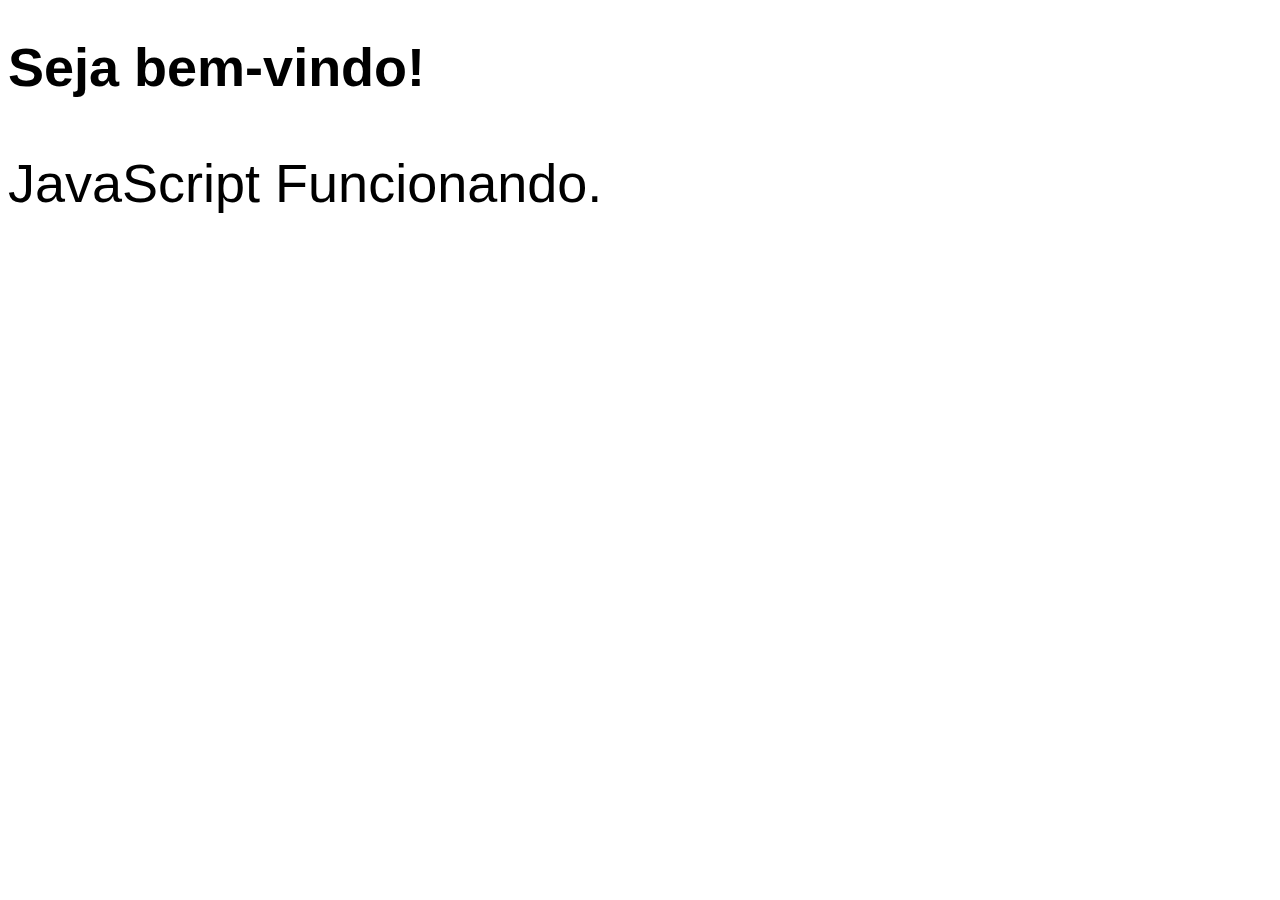
<file: dia1/index.html>
<!DOCTYPE html>
<html lang="pt-br">
<head>
    <meta charset="UTF-8">
    <meta name="viewport" content="width=device-width, initial-scale=1.0">
    <title>Dia 01</title>
    <link rel="stylesheet" href="style.css">
</head>
<body>
    <h1>Seja bem-vindo!</h1>
    <p>JavaScript Funcionando.</p>
    <script src="index.js"></script> <!--para chamar o arquivo JS-->
</body>
</html>
</file>
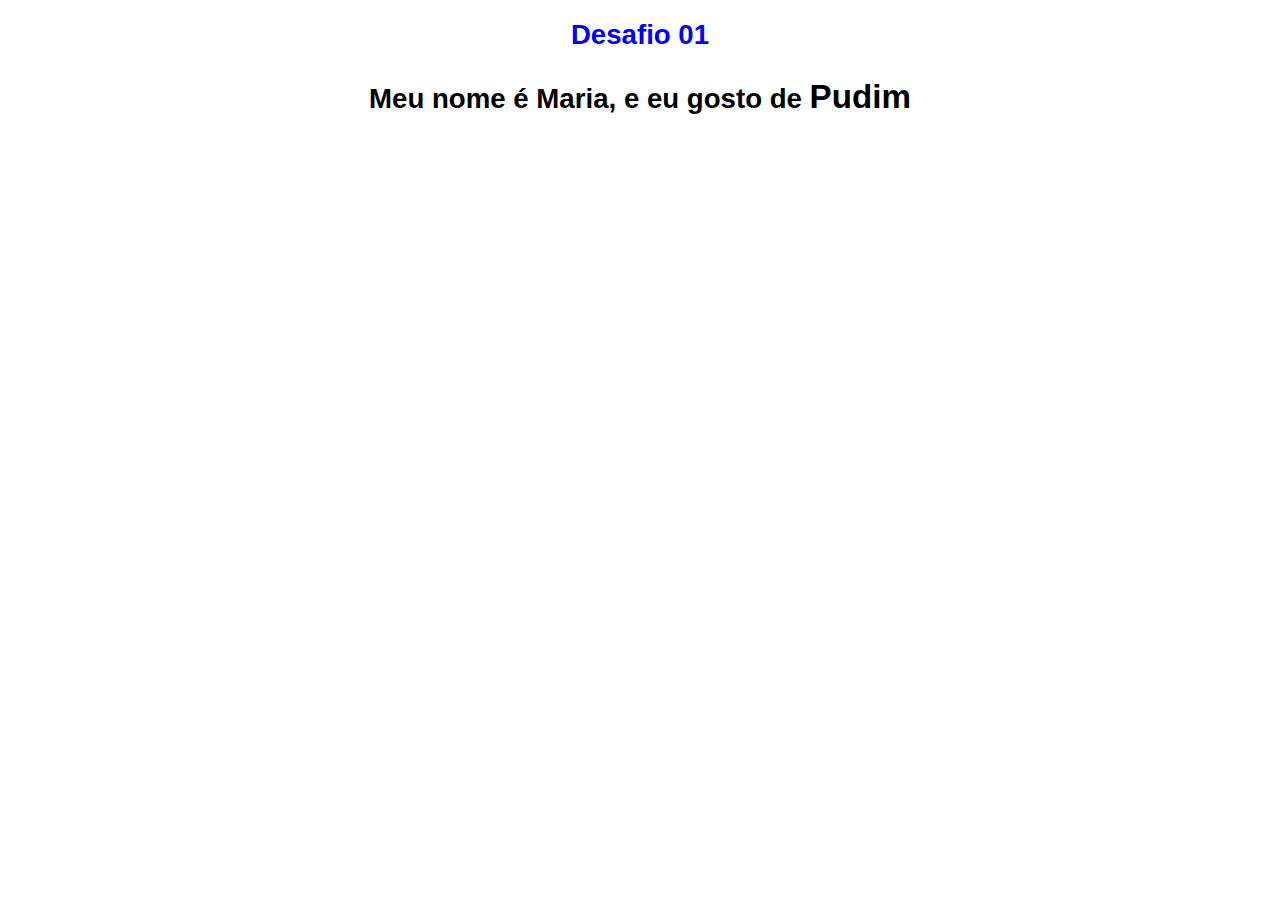
<file: desafios/desafio1/index.html>
<!--Criar uma frase em HTML, que é completada pelo JS-->
<!DOCTYPE html>
<html lang="pt-br">
<head>
    <meta charset="UTF-8">
    <meta name="viewport" content="width=device-width, initial-scale=1.0">
    <title>Desafio 01</title>
    <link rel="stylesheet" href="style.css">
</head>
<body>
    <h1>Desafio 01</h1>
    <p>Meu nome é Maria, e eu gosto de <span id="texto"></span></p> <!--O span é para abrir um espaço no HTML para o texto do JS entrar onde deve, uma referência do local onde quero inseri-lo-->
    <script src="index.js"></script>
</body>
</html>
</file>
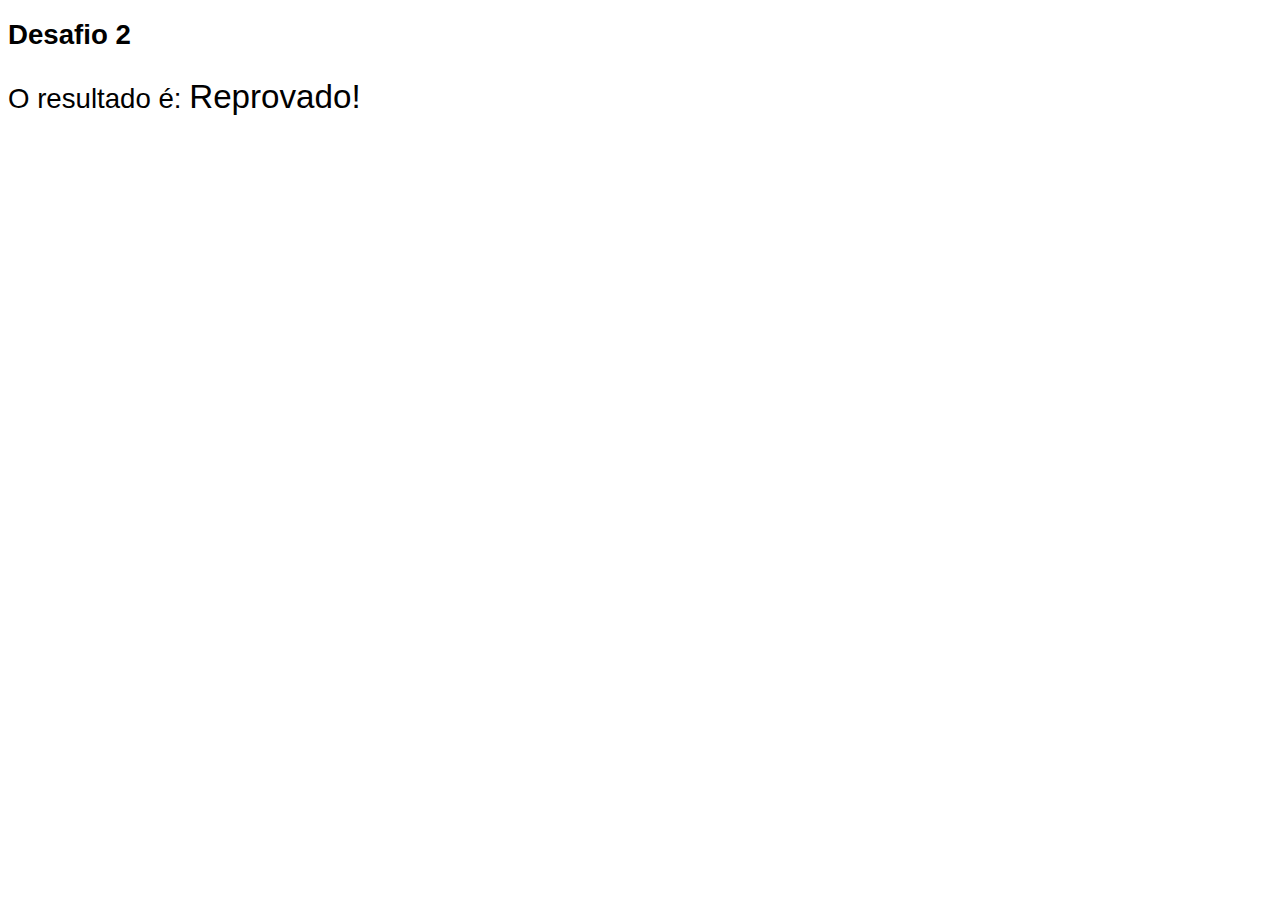
<file: desafios/desafio2/index.html>
<!--Usar Prompt e testar uma condição-->
<!DOCTYPE html>
<html lang="pt-br">
<head>
    <meta charset="UTF-8">
    <meta name="viewport" content="width=device-width, initial-scale=1.0">
    <title>Desafio 2</title>
    <link rel="stylesheet" href="style.css">
</head>
<body>
    <h1>Desafio 2</h1>
    <p>O resultado é: <span id="result"></span></p>
    <script src="index.js"></script>
</body>
</html>
</file>
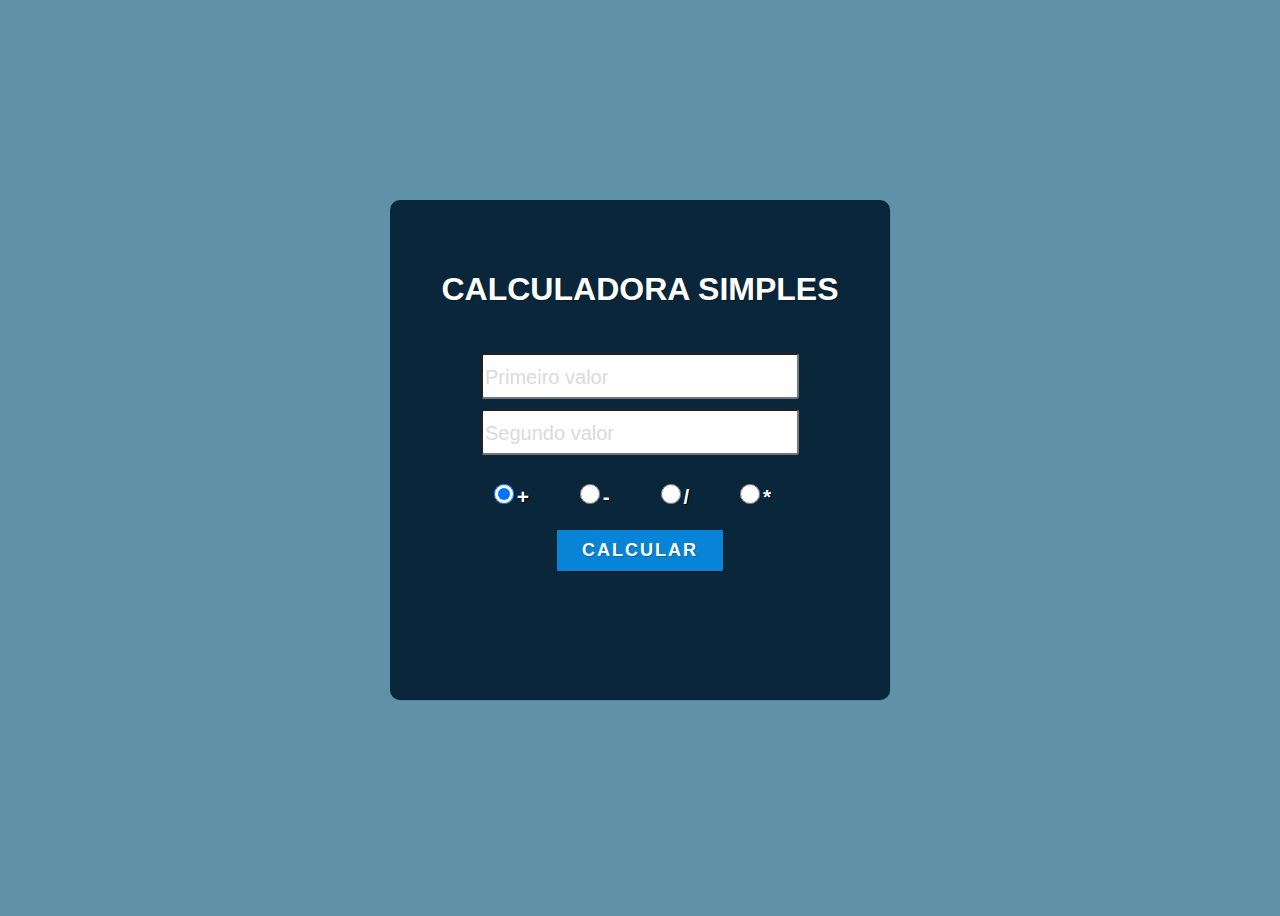
<file: desafios/desafio3/index.html>
<!--Projeto calculadora simples-->
<!DOCTYPE html>
<html lang="pt-br">
<head>
    <meta charset="UTF-8">
    <meta name="viewport" content="width=device-width, initial-scale=1.0">
    <title>Calculadora Simples</title>
    <link rel="stylesheet" href="style.css">
</head>
<body>
    <div class="forma">
        <h1>Calculadora Simples</h1>
        <input type="text" name="num1" id="inum1" placeholder="Primeiro valor" autocomplete="off"><br>
        <input type="text" name="num2" id="inum2" placeholder="Segundo valor" autocomplete="off">
        <p><input checked type="radio" name="radiob" id="iradio1" value="adicao">+ <input type="radio" name="radiob" id="iradio2" value="subtracao">- <input type="radio" name="radiob" id="iradio3" value="divisao">/ <input type="radio" name="radiob" id="iradio4" value="multiplicacao">*</p> <!--radio buttom (lembrando que todos devem ter o mesmo nome para funcionar)-->
        <button onclick="resultado()" type="button">Calcular</button> <!--chamar função para calcular-->
        <h2 id="areaResultado"></h2>
    </div>
    <script src="index.js"></script>
</body>
</html>
</file>
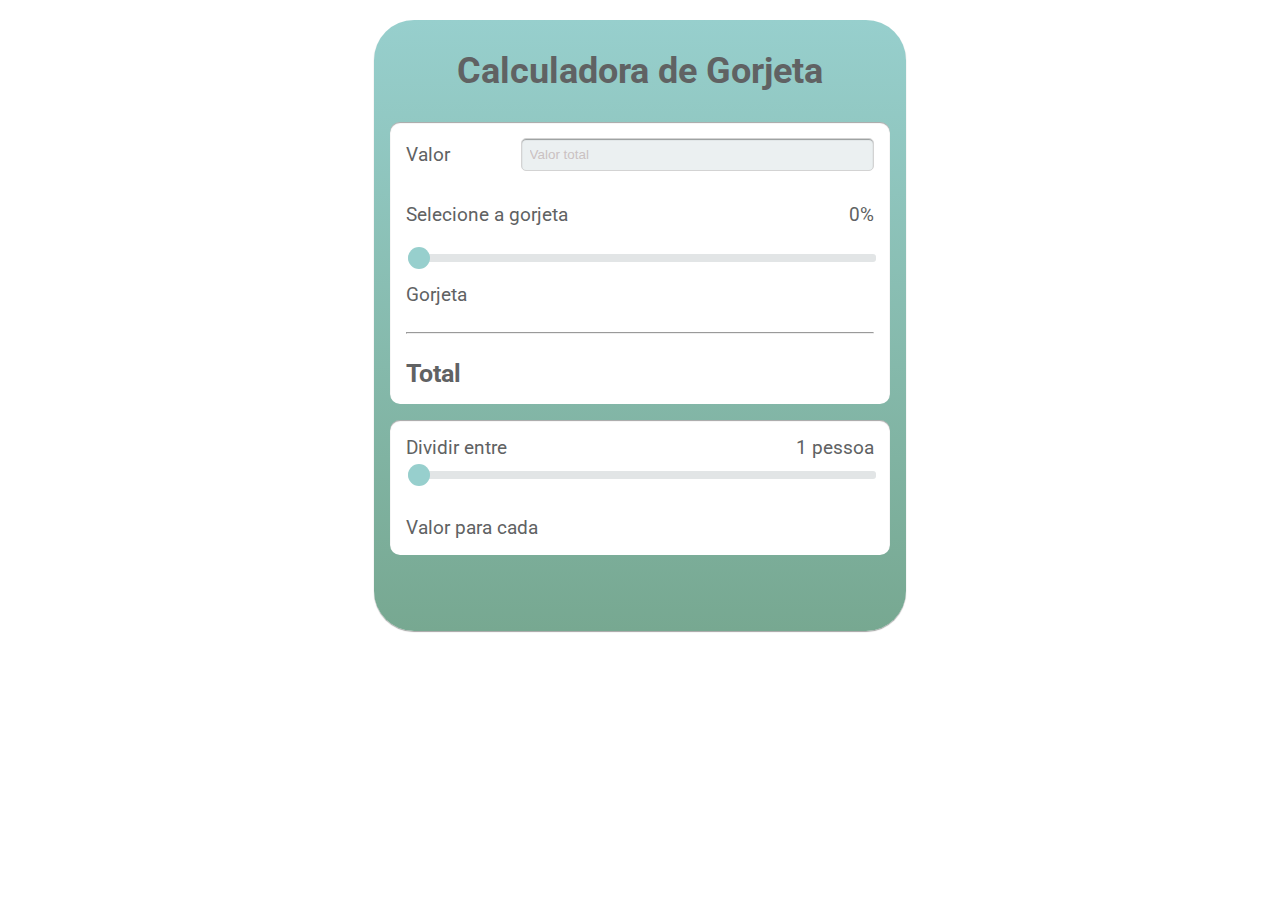
<file: desafios/desafio4/index.html>
<!DOCTYPE html>
<html lang="pt-br">
<head>
    <meta charset="UTF-8">
    <meta name="viewport" content="width=device-width, initial-scale=1.0">
    <title>Calculadora de Gorjeta</title>
    <link href="https://fonts.googleapis.com/css2?family=Roboto:ital,wght@0,300;0,700;1,400&display=swap" rel="stylesheet"/>
    <link rel="stylesheet" href="style.css">
</head>
<body>
    <main oninput="update()"> <!--oninput aqui para que quando alterar qualquer uma das 3 variáveis que estão dentro do main, chame a função do JS-->
        <h1>Calculadora de Gorjeta</h1>
        <section>
            <div class="espConta">
                <label for="valorConta">Valor</label>
                <input type="number" name="valorTotal" id="ivalorTotal" placeholder="Valor total" autocomplete="off">
            </div>
            <div class="espPercentual">
                <label for="porcentagem">Selecione a gorjeta</label>
                <span id="percGorjeta">0%</span>
            </div>
            <input type="range" name="barraPerc" id="ibarraPerc" class="range" value="0">
            <div class="espPercentual"> 
                <span>Gorjeta</span>
                <span id="valorGorjeta"></span>
            </div>
            <hr>
            <div class="espTotal">
                <span>Total</span>
                <span id="resultTotal"></span>
            </div>
        </section> 

        <section>
            <div>
                <div class="espPercentual">
                    <label for="divisao">Dividir entre</label>
                    <span id="valorDivisao">1 pessoa</span>
                </div>
                <input type="range" name="divisao" id="idivisao" min="1" max="10" value="1" class="range">
            </div>
            <div class="espPercentual">
                <span>Valor para cada</span>
                <span id="valorCada"></span>
            </div>
        </section>
    </main>
    <script src="index.js"></script>
</body>
</html>
</file>
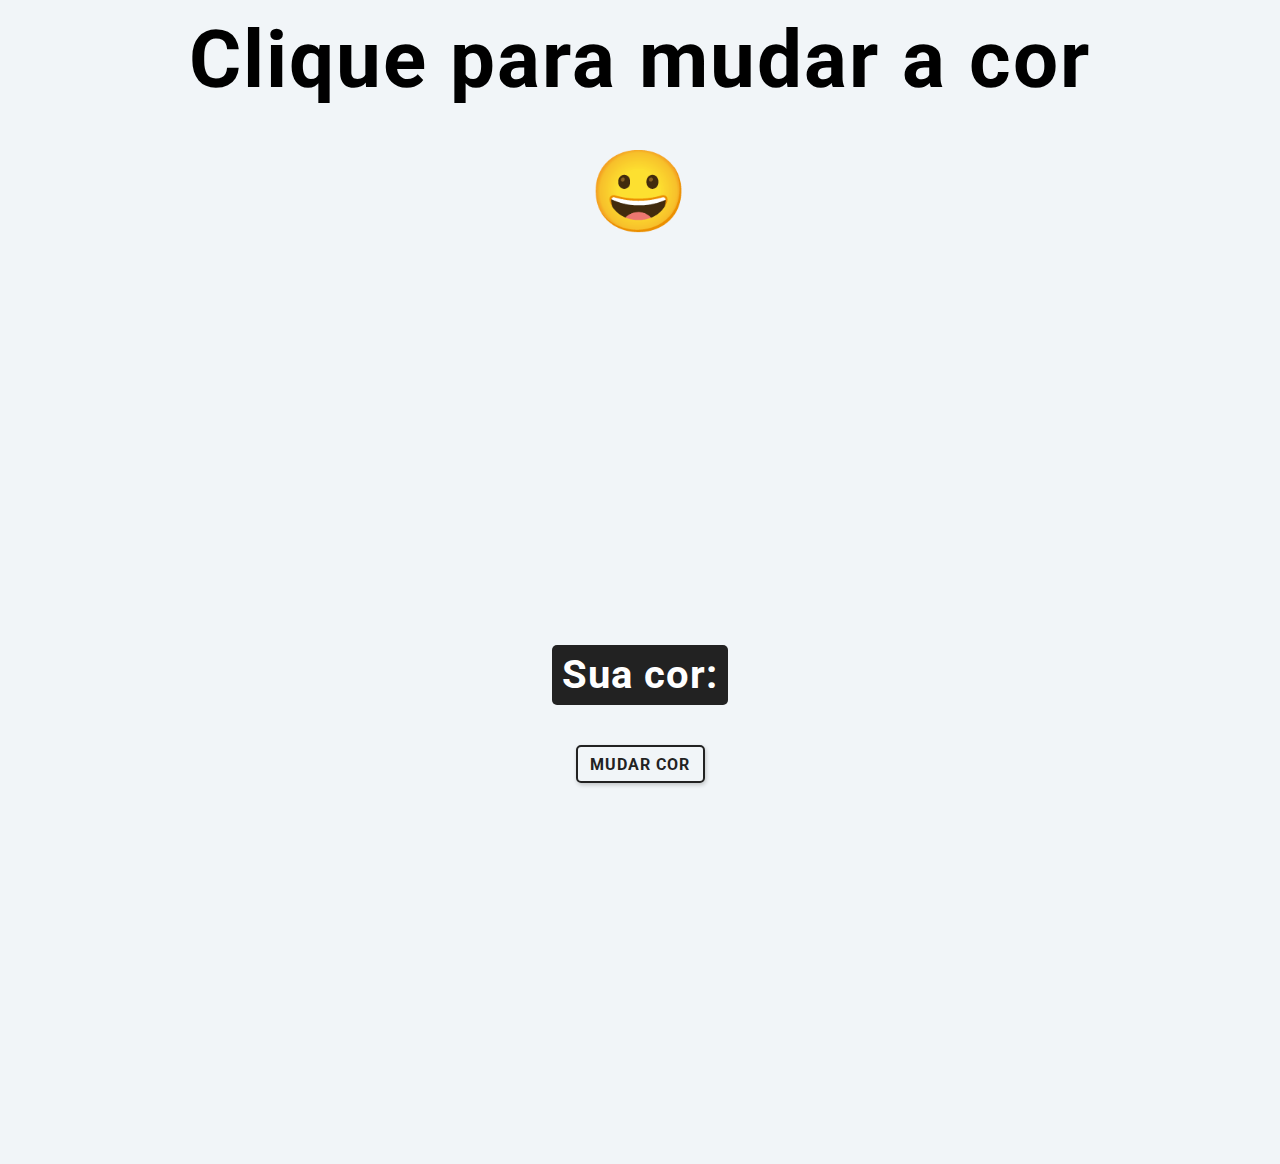
<file: desafios/desafio5/index.html>
<!--Criar uma aplicação web onde ao clicar em um botão o background é alterado, e a cor é apresentada ao usuário-->

<!DOCTYPE html>
<html lang="pt-br">
<head>
    <meta charset="UTF-8">
    <meta name="viewport" content="width=device-width, initial-scale=1.0">
    <title>Clique na cor</title>
    <link rel="stylesheet" href="style.css">
</head>
<body>
    <h1>Clique para mudar a cor</h1>
    <h1>&#x1F600</h1>
    <main>
        <div class="container">
            <h2>Sua cor: <span class="cor"></span></h2>
            <button class="botaoCor" id="ibotaoCor">Mudar cor</button>
        </div>    
    </main>
    <script src="index.js"></script>
</body>
</html>
</file>
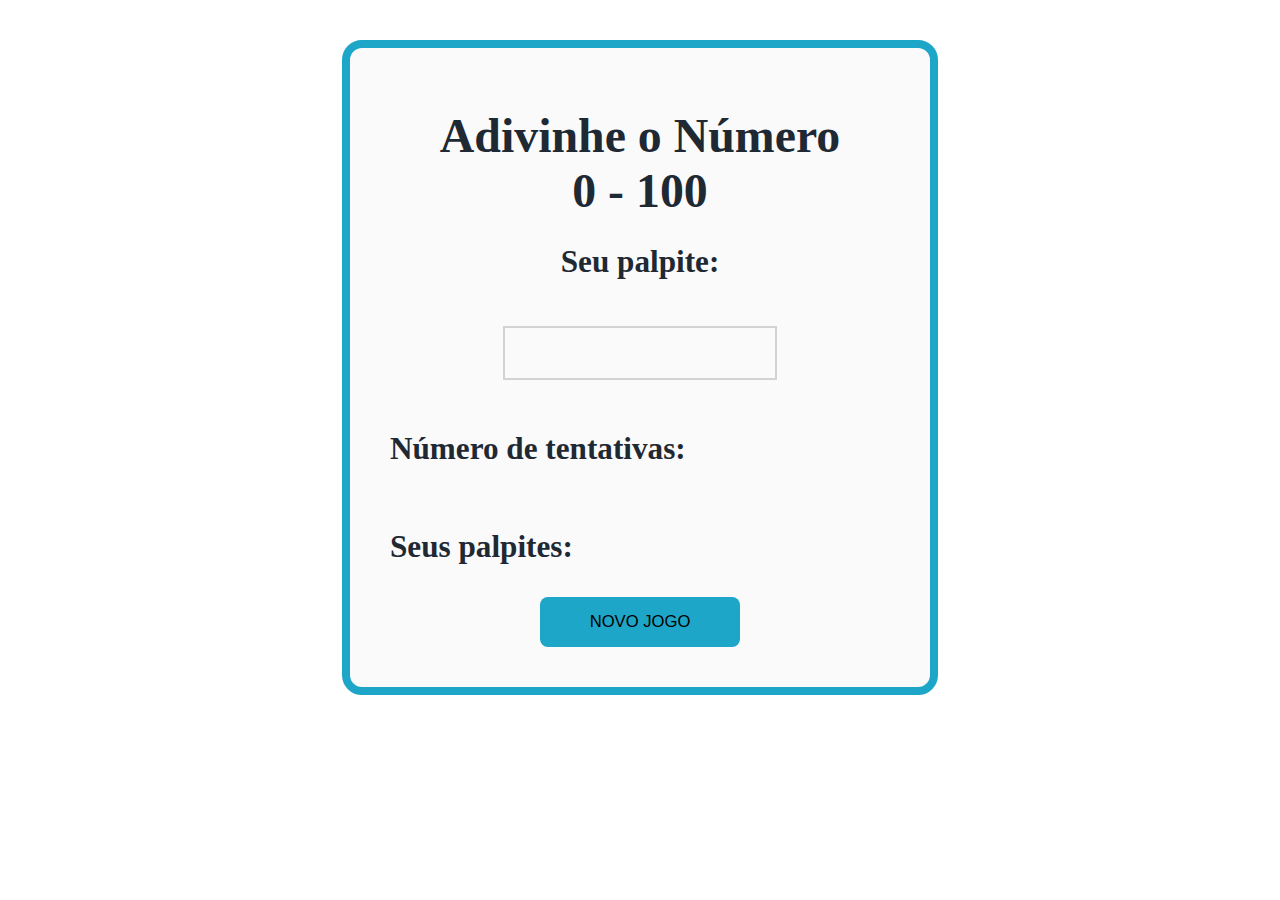
<file: desafios/desafio6/index.html>
<!--Aplicação que gera um número aleatório, e o usuário tenta descobrir o valor-->
<!DOCTYPE html>
<html lang="pt-br">
<head>
    <meta charset="UTF-8">
    <meta name="viewport" content="width=device-width, initial-scale=1.0">
    <title>Adivinhe o número</title>
    <link rel="stylesheet" href="style.css">
</head>
<body onload="iniciar()"> <!--realizar função assim que a pág. carregar-->
    <main>
        <section id="inicio">
            <h1>Adivinhe o Número <br> 0 - 100</h1>
        </section>

        <section id="areaDeJogo">
            <div>
                <h2 id="textoOutput">Seu palpite:</h2>
                <input type="number" name="numberInput" id="inumberInput" min="0" max="100" onchange="compararNums()">
            </div>
            <div class="status">
                <div class="info">
                    <p>Número de tentativas: </p>
                    <span id="tentativas"></span>
                </div>
                <div class="info">
                    <p>Seus palpites: </p>
                    <span id="palpites"></span>
                </div>
            </div>
            <button id="novoJogo" onclick="novoJogo()">NOVO JOGO</button>
        </section>
    </main>
    <script src="index.js"></script>
</body>
</html>
</file>
<file: dia1/style.css>
@charset "UTF-8";
* {
    font-family: Arial, Helvetica, sans-serif;
    font-size: 1.5em;
}
</file>
<file: desafios/desafio1/style.css>
@charset "UTF-8";

* {
    font-family: Arial, Helvetica, sans-serif;
    text-align: center;
    font-size: 1.2em;
    font-weight: bold;
}

h1 {
    color: blue;
}
</file>
<file: desafios/desafio2/style.css>
@charset "UTF-8";

* {
    font-family: Arial, Helvetica, sans-serif;
    font-size: 1.2em;
}

h1 {
    font-weight: bold;
}
</file>
<file: desafios/desafio3/style.css>
/*Calculadora Simples*/
@charset "UTF-8";

body {
    background: rgb(95, 145, 168);
    width: 100vw;
    height: 100vh;
}

.forma {
    width: 400px;
    height: 400px;
    position: absolute;
    top: 50%;
    left: 50%;
    background-color: rgb(9, 38, 58);
    border-radius: 10px;
    padding: 50px;
    box-shadow: 0.5px 0.5px 0.5px rgba(0, 0, 0, 0.164);
    color: rgb(255, 255, 255);
    text-align: center;
    transform: translate(-50%,-50%);
}

.forma h1 {
    font-family: Arial, Helvetica, sans-serif;
    margin-bottom: 10%;
    text-shadow: 1px 1px 1px rgba(0, 0, 0, 0.219);
    text-transform: uppercase;
}

input[type="text"] {
    height: 40px;
    margin: 5px;
    font-size: 24px;
    font-family: Arial, Helvetica, sans-serif;
    border-radius: 3px;
}

::placeholder {
    color: rgb(219, 218, 218);
    font-size: 20px;
}

button {
    box-shadow: 0.5px 0.5px 0.5px rgba(0, 0, 0, 0.404);
    background-color: rgb(8, 132, 214);
    border: none;
    color: white;
    display: inline-block;
    padding: 10px 25px;
    font-size: 18px;
    font-family: Arial, Helvetica, sans-serif;
    letter-spacing: 2px;
    font-weight: bold;
    text-shadow: 1px 1px 1px rgba(0, 0, 0, 0.219);
    text-transform: uppercase;
}

button:hover {
    background-color: rgb(4, 84, 121);
    cursor: pointer;
}

div p {
    font-family: Arial, Helvetica, sans-serif;
    font-weight: bold;
    font-size: 1.3em;
    letter-spacing: 20px;
    text-shadow: 1px 1px 1px black;
}

input[type="radio"] {
    width: 20px;
    height: 20px;
    padding: 10px;
}
</file>
<file: desafios/desafio4/style.css>
@charset "UTF-8";

html {
    font-family: "Roboto", Arial, Helvetica, sans-serif;
    font-size: 0.8em;
    color: rgb(96, 98, 99);
}

main{
    max-width: 500px;
    margin: 20px auto;
    padding: 30px 16px 60px 16px;
    border-radius: 40px;
    box-shadow: 0 1px 1px rgba(0, 0, 0, 0.356);
    background-image: linear-gradient(to bottom, #97cfcd, #77a891);
}

h1 {
    text-align: center;
    font-size: 2.8em;
    margin: 0;
    padding-bottom: 30px;
}

section {
    background-color: white;
    font-size: 1.5em;
    margin-bottom: 16px;
    padding: 0px 16px;
    border-radius: 10px;
    box-shadow: inset 0px 1px 1px rgba(0, 0, 0, 0.356);
}

section > div {
    padding: 16px 0px;
}

.espConta {
    display: flex;
} 

.espConta label {
    flex: 1;
    align-self: center;
}

.espConta input {
    flex: 3;
}

input[type="number"] {
    font-family: inherit, Arial, Helvetica, sans-serif;
    background-color: rgb(235, 240, 241);
    font-size: 0.7em;
    border: 1px solid lightgray;
    border-radius: 5px;
    padding: 8px 0px 8px 8px;
    box-shadow: inset 0px 1px 1px rgba(0, 0, 0, 0.356);
}

input[type="number"]::placeholder {
    font-size: 0.4;
    color: rgb(202, 193, 193);
}

.espPercentual {
    display: flex;
    justify-content: space-between;
}

.espTotal {
    font-size: 1.3em;
    font-weight: bold;
}

.range { /*configurando a barra do range*/
    -webkit-appearance: none;
    width: 100%;
    height: 8px;
    margin-top: 12px;
    background: rgb(226, 229, 230);
    border-radius: 3px;
    outline-color: #77a891;
}

.range::-webkit-slider-thumb { /*configurando a bolinha do range*/
    -webkit-appearance: none;
    width: 22px;
    height: 22px;
    border-radius: 50%;
    background: #97cfcd;
    cursor: pointer;
}

.range::-moz-range-thumb {
    width: 22px;
    height: 22px;
    border-radius: 50%;
    background: #97cfcd;;
    cursor: pointer;
    border: 0px;
}

.range::-moz-focus-outer {
    border: 0px
}
</file>
<file: desafios/desafio5/style.css>
@charset "UTF-8";
@import url("https://fonts.googleapis.com/css?family=Open+Sans|Roboto:400,700&display=swap");

:root { /*variáveis*/
    
    /*Cores*/
    --cor-cinza-1: hsl(208, 10%, 25%);
    --cor-cinza-2: hsl(210, 36%, 96%);
    --cor-preta-alt: #222222;
    /*Fontes*/
    --ff-primaria: "Roboto", Helvetica, sans-serif;
    --ff-secundaria: "Open Sans", Helvetica, sans-serif;
}

* {
    margin: 0;
    padding: 0;
    box-sizing: border-box;
}

body {
    font-family: var(--ff-secundaria);
    background: var(--cor-cinza-2);
    color: var(--cor-cinza-1);
    line-height: 1.5;
    font-size: 0.875em;
    max-height: 100vh;
}

h1 {
    text-align: center;
    letter-spacing: 2px;
    line-height: 1.25;
    margin-bottom: 0.75rem;
    font-family: var(--ff-primaria);
    font-size: 3em;
}

main {
    min-height:100vh;
    display: grid;
    place-items: center;
}

.container {
    text-align: center;
}

h2 {
    letter-spacing: 1px;
    line-height: 1.25;
    margin-bottom: 7.5px;
    font-family: var(--ff-primaria);
    font-size: 2em;
}

.container h2 {
    background: var(--cor-preta-alt);
    color: white;
    padding: 10px;
    border-radius: 5px;
    margin-bottom: 2.5rem;
}

.cor {
    color: var(--cor-cinza-2);
}

.botaoCor {
    font-family: var(--ff-primaria);
    text-transform: uppercase;
    background: transparent;
    color: var(--cor-preta-alt);
    letter-spacing: 1px;
    display: inline-block;
    font-weight: bold;
    transition: all 0.3s linear;
    border: 2px solid var(--cor-preta-alt);
    cursor: pointer;
    box-shadow: 1px 2px 4px rgba(0, 0, 0, 0.2);
    border-radius: 5px;
    font-size: 1em;
    padding: 7.5px 12.5px;
}

.botaoCor:hover {
    color: white;
    background: var(--cor-preta-alt);
}

@media screen and (min-width: 800px) { /*Para telas maiores*/
    body {
        font-size: 1em;
    }

    h1 {
      padding: 20px 0px;
      font-size: 5em;
      color:black;
      line-height: 1;
    }

    h2 {
      font-size: 2.5em;
      line-height: 1;
    }    
}
</file>
<file: desafios/desafio6/style.css>
@charset "UTF-8";

:root {
    --corPrincipal: #1ea6c8;
    --fundo: #fafafa;
    --fonte: #1f2933;
}

html {
    font-size: 1.3em;
    font-weight: bold;
}

body {
    width: 90vw;
    margin: 0px auto;
    padding: 40px;
    
}

main {
    margin: auto;
    text-align: center;
    background: var(--fundo);
    border: solid var(--corPrincipal);
    border-width: 8px;
    min-height: 47vh;
    max-width: 500px;
    border-radius: 20px;
    padding: 40px;
    color: var(--fonte);
}

h1 {
    font-size: 2.3em;
    margin: 20px;
}

h2 {
    font-size: 1.5em;
}

input {
    border: 2px solid lightgray;
    background: transparent;
    margin: 20px;
    padding: 10px;
    width: 250px;
    height: 30px;
    text-align: center;
    font-size: 1.5em; 
}

.status {
    text-align: left;
}

.info {
    display: flex;
    justify-content: space-between;
    align-items: center;
}

.info span {
    font-size: 1.3em;
}

p {
    font-size: 1.5em;
}

button {
    border: none;
    cursor: pointer;
    background: var(--corPrincipal);
    padding: 15px 50px;
    border-radius: 8px;
    font-size: 0.8em;
}
</file>
